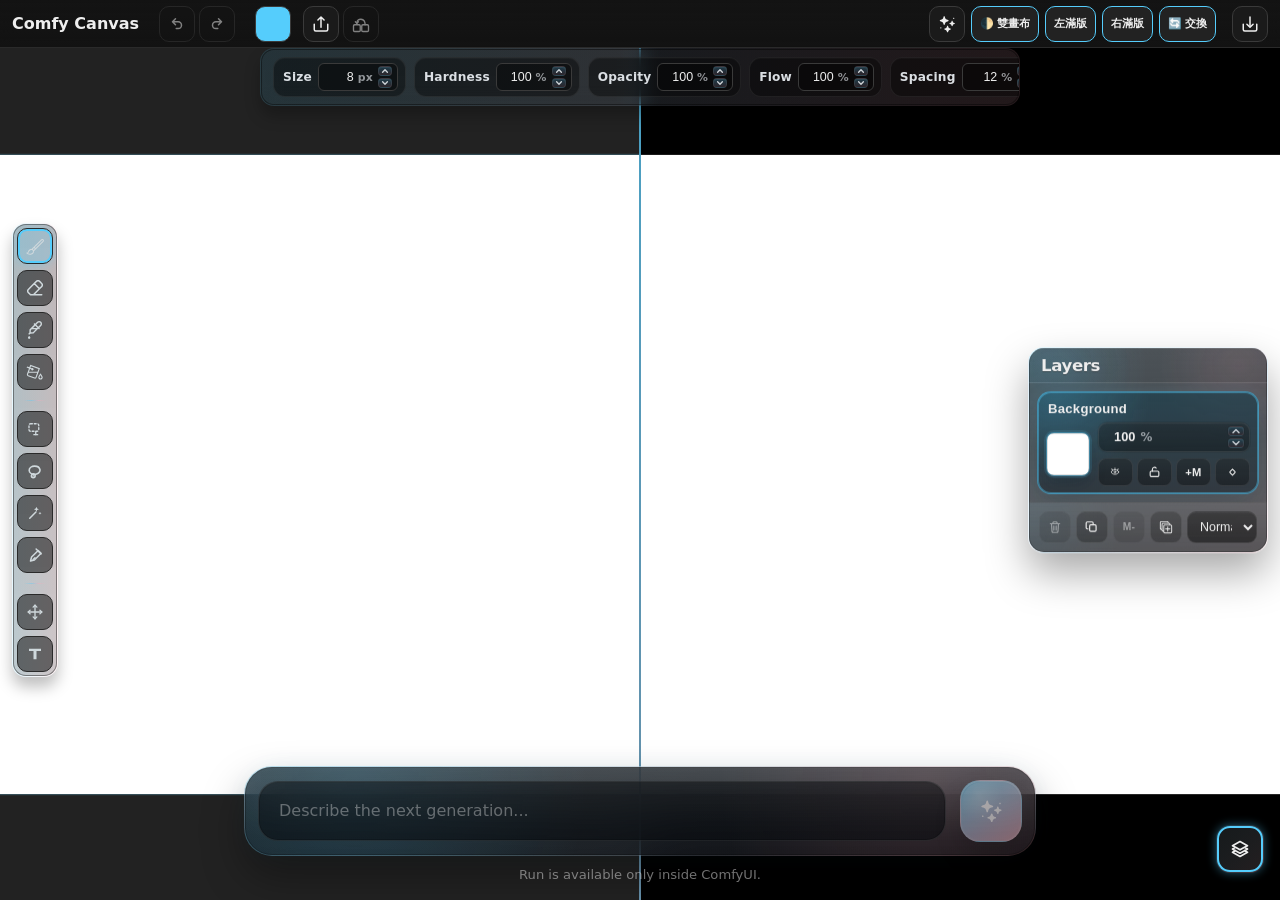
<file: web/app/index.html>
<!DOCTYPE html>
<html lang="en">
<head>
  <meta charset="utf-8">
  <title>Comfy Canvas - ComfyUI Overlay Editor</title>
  <meta name="viewport" content="width=device-width, initial-scale=1, viewport-fit=cover">
  <meta name="description" content="Comfy Canvas: in-app ComfyUI overlay editor for layered image painting and retouching.">
  <meta name="keywords" content="canvas, painting, image generation, AI, WebGPU, drawing, art">
  <meta name="author" content="Comfy Canvas">
  <link rel="stylesheet" href="./styles.css">
</head>
<body>
  <!-- Skip to main content link for accessibility -->
  <a href="#main-canvas" class="skip-link" tabindex="1">
    Skip to main canvas
  </a>

  <!-- Top navigation bar -->
  <header class="topbar" role="banner">
    <h1 class="brand">Comfy Canvas</h1>
    <div class="undo-redo-controls">
      <button id="undoBtn" type="button" 
              class="undo-redo-btn" 
              title="Undo (Ctrl+Z)" 
              aria-label="Undo last action"
              disabled>
        <svg class="icon" aria-hidden="true"><use href="#undo-redo"></use></svg>
      </button>
      <button id="redoBtn" type="button" 
              class="undo-redo-btn" 
              title="Redo (Ctrl+Y)" 
              aria-label="Redo last undone action"
              disabled>
        <svg class="icon flipped" aria-hidden="true"><use href="#undo-redo"></use></svg>
      </button>
    </div>
    <button id="topbarColorBtn" type="button"
            class="topbar-color-circle"
            title="Current color"
            aria-label="Select drawing color">
    </button>
    <input type="color"
           id="topbarColor"
           class="topbar-color-hidden"
           value="#55cdfc"
           aria-hidden="true"
           tabindex="-1">
    <button id="uploadBtn" type="button"
            class="topbar-btn"
            title="Upload image (creates new layer)"
            aria-label="Upload image file">
      <svg class="icon" aria-hidden="true"><use href="#upload"></use></svg>
    </button>
    <div class="topbar-spacer-sm" aria-hidden="true"></div>
    <button id="copyOutputBtn" type="button"
            class="topbar-btn"
            title="Copy current output image to a new layer"
            aria-label="Copy current output image to a new layer"
            disabled>
      <svg class="icon" aria-hidden="true"><use href="#copy-output"></use></svg>
    </button>
    <input type="file"
           id="uploadInput"
           accept="image/*"
           style="display: none;"
           aria-hidden="true">
    <div class="spacer" aria-hidden="true"></div>
    <nav class="top-actions" role="navigation" aria-label="View controls" style="display: flex; gap: 6px; align-items: center;">
      <button id="togglePromptBtn" type="button" title="Toggle Prompt Dock Visibility" aria-label="Toggle Prompt Dock Visibility">
        <svg class="icon" aria-hidden="true"><use href="#sparkles"></use></svg>
      </button>
      <button id="fitBothBtn" type="button" title="Fit both canvases to view (F)" style="font-size: 11px; font-weight: bold; width: auto; padding: 0 8px; background: #222; border-color: var(--blue);">
        🌓 雙畫布
      </button>
      <button id="fitEditorBtn" type="button" title="Fit editor canvas to view" style="font-size: 11px; font-weight: bold; width: auto; padding: 0 8px; background: #222; border-color: var(--blue);">
        左滿版
      </button>
      <button id="fitOutputBtn" type="button" title="Fit output canvas to view" style="font-size: 11px; font-weight: bold; width: auto; padding: 0 8px; background: #222; border-color: var(--blue);">
        右滿版
      </button>
      <button id="swapBtn" type="button" title="Swap editor and output panes" style="font-size: 11px; font-weight: bold; width: auto; padding: 0 8px; background: #222; border-color: var(--blue);">
        🔄 交換
      </button>
    </nav>
    <div class="topbar-spacer-lg" aria-hidden="true"></div>
    <button id="downloadBtn" type="button"
            class="topbar-btn"
            title="Download output image"
            aria-label="Download output image">
      <svg class="icon" aria-hidden="true"><use href="#download"></use></svg>
    </button>
  </header>

  <!-- Tool settings panel (expands from topbar) -->
  <section id="toolSettings" 
           class="tool-settings collapsed" 
           role="region" 
           aria-label="Tool settings" 
           aria-live="polite">
  </section>

  <!-- Main canvas area -->
  <main id="main-canvas" class="panes" role="main">
    <section id="leftPane" 
             class="pane" 
             role="img" 
             aria-label="Drawing canvas - Use tools to draw and edit"
             tabindex="0">
    </section>
    
    <div class="divider" 
         role="separator" 
         aria-orientation="vertical" 
         aria-hidden="true">
    </div>
    
    <section id="rightPane" 
             class="pane" 
             role="img" 
             aria-label="Output canvas - Generated results appear here"
             tabindex="0">
    </section>
  </main>

  <!-- Floating layers panel -->
  <aside id="layersPanel" 
         class="layers-panel" 
         role="region" 
         aria-label="Layers management">
    <div class="layers-inner">
      <div class="layers-header">
        <h2 class="layers-title">Layers</h2>
      </div>
      
      <div class="layers-list" id="layersList" role="list">
        <!-- Layer items will be dynamically generated here -->
      </div>
      
      <div class="layers-controls">
        <button type="button"
                class="layer-control-btn"
                id="deleteLayerBtn"
                title="Delete selected layer"
                aria-label="Delete selected layer"
                disabled>
          <svg class="icon" aria-hidden="true"><use href="#trash"></use></svg>
        </button>
        
        <button type="button"
                class="layer-control-btn"
                id="duplicateLayerBtn"
                title="Duplicate selected layer"
                aria-label="Duplicate selected layer">
          <svg class="icon" aria-hidden="true"><use href="#duplicate"></use></svg>
        </button>

        <button type="button"
                class="layer-control-btn layer-control-text-btn"
                id="removeMaskBtn"
                title="Remove selected layer mask"
                aria-label="Remove selected layer mask"
                disabled>
          <span class="layer-control-text" aria-hidden="true">M-</span>
        </button>

        <button type="button"
                class="layer-control-btn"
                id="addLayerBtn"
                title="Add new layer"
                aria-label="Add new layer">
          <svg class="icon" aria-hidden="true"><use href="#new-layer"></use></svg>
        </button>
        
        <select id="blendModeSelect" 
                class="blend-mode-select"
                aria-label="Blend mode">
          <option value="normal">Normal</option>
          <option value="multiply">Multiply</option>
          <option value="screen">Screen</option>
          <option value="overlay">Overlay</option>
          <option value="darken">Darken</option>
          <option value="lighten">Lighten</option>
          <option value="color-dodge">Color Dodge</option>
          <option value="color-burn">Color Burn</option>
          <option value="hard-light">Hard Light</option>
          <option value="soft-light">Soft Light</option>
          <option value="difference">Difference</option>
          <option value="exclusion">Exclusion</option>
        </select>
      </div>
    </div>
  </aside>

  <!-- Minimized layers button (toggles panel visibility) -->
  <button type="button"
          id="minimizedLayersBtn"
          class="minimized-layers-btn"
          title="Toggle layers panel"
          aria-label="Toggle layers panel"
          hidden>
    <svg class="icon" aria-hidden="true"><use href="#layers"></use></svg>
  </button>

  <!-- Floating tool palette -->
  <aside id="floatingToolbar" 
         class="floating-toolbar" 
         role="toolbar" 
         aria-label="Drawing tools">
    <button type="button"
            class="tool-btn is-active" 
            data-tool="brush"   
            title="Brush tool (B)"
            aria-label="Brush tool - Press B">
      <svg class="icon" aria-hidden="true"><use href="#brush"></use></svg>
    </button>

    <button type="button"
            class="tool-btn" 
            data-tool="eraser"  
            title="Eraser tool (E)"
            aria-label="Eraser tool - Press E">
      <svg class="icon" aria-hidden="true"><use href="#eraser"></use></svg>
    </button>

    <button type="button"
            class="tool-btn" 
            data-tool="dropper" 
            title="Eyedropper tool (I)"
            aria-label="Eyedropper tool - Press I">
      <svg class="icon" aria-hidden="true"><use href="#eyedropper"></use></svg>
    </button>

    <button type="button"
            class="tool-btn" 
            data-tool="paint-bucket" 
            title="Bucket tool (G)"
            aria-label="Bucket tool - Press G">
      <svg class="icon" aria-hidden="true"><use href="#paint-bucket"></use></svg>
    </button>

    <span class="tool-divider" aria-hidden="true"></span>

    <button type="button"
            class="tool-btn" 
            data-tool="marquee" 
            title="Marquee tool (M)"
            aria-label="Marquee tool - Press M">
      <svg class="icon" aria-hidden="true"><use href="#marquee"></use></svg>
    </button>

    <button type="button"
            class="tool-btn"
            data-tool="lasso"
            title="Lasso tool (L)"
            aria-label="Lasso tool - Press L">
      <svg class="icon" aria-hidden="true"><use href="#lasso"></use></svg>
    </button>

    <button type="button"
            class="tool-btn"
            data-tool="magic-wand"
            title="Magic Wand tool (W)"
            aria-label="Magic Wand tool - Press W">
      <svg class="icon" aria-hidden="true"><use href="#magic-wand"></use></svg>
    </button>

    <button type="button"
            class="tool-btn"
            data-tool="pen"
            title="Pen tool (P)"
            aria-label="Pen tool - Press P">
      <svg class="icon" aria-hidden="true"><use href="#pen"></use></svg>
    </button>

    <span class="tool-divider" aria-hidden="true"></span>

    <button type="button"
            class="tool-btn" 
            data-tool="move"    
            title="Move / Scale / Rotate tool (V)"
            aria-label="Move, scale, and rotate tool - Press V">
      <svg class="icon" aria-hidden="true"><use href="#move"></use></svg>
    </button>

    <button type="button"
            class="tool-btn"
            data-tool="text"
            title="Text tool (T)"
            aria-label="Text tool - Press T">
      <svg class="icon" aria-hidden="true"><use href="#text-tool"></use></svg>
    </button>
  </aside>

  <section id="promptDock"
           class="prompt-dock"
           role="group"
           aria-label="Prompt and run controls">
    <label class="sr-only" for="prompt">Generation prompt</label>
    <div class="prompt-dock-inner">
      <div class="prompt-input-wrap">
        <textarea id="prompt"
                  class="prompt-input"
                  rows="1"
                  placeholder="Describe the next generation..."
                  spellcheck="false"></textarea>
      </div>
      <button id="runPromptBtn"
              type="button"
              class="prompt-run-btn"
              title="Run current workflow"
              aria-label="Run current workflow">
        <svg class="icon" aria-hidden="true"><use href="#sparkles"></use></svg>
      </button>
    </div>
    <div id="promptDockStatus" class="prompt-dock-status" aria-live="polite"></div>
  </section>

  <script>
    window.comfyCanvasBoot = { error: null };
    window.addEventListener('error', (event) => {
      window.comfyCanvasBoot.error = event?.message || 'Comfy Canvas boot failed';
    });
    window.addEventListener('unhandledrejection', (event) => {
      const reason = event?.reason;
      window.comfyCanvasBoot.error = reason?.message || String(reason || 'Comfy Canvas boot failed');
    });
  </script>

  <!-- Application JavaScript -->
  <script type="module" src="./src/main.js?v=20260410a"></script>

  <!-- Icon sprite loading -->
  <script>
    // Load SVG sprite icons asynchronously
    (async function loadIcons() {
      try {
        const response = await fetch('./assets/icons/sprite.svg?v=20260418a');
        if (!response.ok) {
          throw new Error(`Failed to load icons: ${response.status}`);
        }
        
        const svgText = await response.text();
        const wrapper = document.createElement('div');
        wrapper.style.display = 'none';
        wrapper.setAttribute('aria-hidden', 'true');
        wrapper.innerHTML = svgText.trim();
        
        // Insert the SVG sprite at the beginning of body
        const svgElement = wrapper.firstElementChild;
        if (svgElement && svgElement.tagName === 'svg') {
          document.body.prepend(svgElement);
        }
      } catch (error) {
        console.error('Failed to load icon sprites:', error);
        // Application will continue to work without icons
      }
    })();
  </script>

  <!-- Screen reader only styles and skip link -->
  <style>
    .skip-link {
      position: absolute;
      top: -40px;
      left: 6px;
      background: var(--blue);
      color: white;
      padding: 8px;
      text-decoration: none;
      border-radius: 4px;
      z-index: 1000;
      transition: top 0.3s;
    }
    
    .skip-link:focus {
      top: 6px;
    }
	/* 功能 1 樣式：隱藏底部提示詞框 */
    .prompt-dock.hidden {
      display: none !important;
    }
    
    /* 功能 2 樣式：左側畫布單獨滿版 */
    .panes.single-left #rightPane,
    .panes.single-left .divider {
      display: none !important;
    }
    .panes.single-left #leftPane {
      width: 100% !important;
      flex: 1 1 100% !important;
    }
    
    /* 功能 2 樣式：右側畫布單獨滿版 */
    .panes.single-right #leftPane,
    .panes.single-right .divider {
      display: none !important;
    }
    .panes.single-right #rightPane {
      width: 100% !important;
      flex: 1 1 100% !important;
    }
  </style>
  <script type="module" src="./src/main.js?v=20260410a"></script>
</body>
</html>
</file>
<file: web/app/styles.css>
/**
 * Comfy Canvas - Main Stylesheet
 * 
 * Organization:
 * 1. CSS Variables & Reset
 * 2. Base Styles
 * 3. Layout Components
 * 4. UI Components
 * 5. Form Controls
 * 6. Responsive Design
 */

/* ========== CSS VARIABLES & RESET ========== */
:root {
  /* Color Palette */
  --bg: #111;
  --panel: #141414;
  --panel2: #1a1a1a;
  --border: #2a2a2a;
  --border2: #3a3a3a;
  --text: #eee;
  
  /* Brand Colors */
  --blue: #55CDFC;
  --pink: #F7A8B8;
  
  /* Spacing */
  --spacing-xs: 4px;
  --spacing-sm: 8px;
  --spacing-md: 12px;
  --spacing-lg: 16px;
  --spacing-xl: 24px;
  
  /* Border Radius */
  --radius-sm: 6px;
  --radius-md: 10px;
  --radius-lg: 12px;
  --radius-xl: 14px;
  --radius-2xl: 16px;
}

* {
  box-sizing: border-box;
}

html, body {
  height: 100%;
  margin: 0;
  background: var(--bg);
  color: var(--text);
  font-family: system-ui, 'Segoe UI', Roboto, Arial, sans-serif;
}

/* ========== BASE STYLES ========== */
.icon {
  width: 18px;
  height: 18px;
  display: block;
  color: currentColor;
}

/* ========== LAYOUT COMPONENTS ========== */

/* Top Navigation Bar */
.topbar {
  position: fixed;
  inset: 0 0 auto 0;
  height: 48px;
  display: flex;
  align-items: center;
  justify-content: space-between;
  padding: 0 var(--spacing-md);
  background: linear-gradient(
    180deg,
    rgba(20, 20, 20, 0.9),
    rgba(20, 20, 20, 0.6)
  );
  border-bottom: 1px solid var(--border);
  backdrop-filter: blur(8px);
  z-index: 20;
}

.topbar .brand {
  font-weight: 600;
  font-size: 1rem;
  color: var(--text);
}

.brand {
  margin-right: 20px;
}

.topbar .spacer {
  flex: 1;
}

.topbar .top-actions {
  display: flex;
  gap: var(--spacing-xs);
}

.topbar button {
  width: 36px;
  height: 36px;
  background: var(--panel2);
  color: var(--text);
  border: 1px solid var(--border2);
  border-radius: var(--radius-md);
  padding: 0;
  cursor: pointer;
  transition: box-shadow 0.2s ease;
  display: flex;
  align-items: center;
  justify-content: center;
}

.topbar button:hover {
  box-shadow: 0 0 0 1px var(--blue) inset;
}

.topbar .icon {
  width: 18px;
  height: 18px;
}

/* Undo/Redo Controls */
.undo-redo-controls {
  display: flex;
  gap: var(--spacing-xs);
  align-items: center;
  margin-right: 20px;
}

.undo-redo-btn {
  width: 36px;
  height: 36px;
  background: var(--panel2);
  color: var(--text);
  border: 1px solid var(--border2);
  border-radius: var(--radius-md);
  padding: 0;
  cursor: pointer;
  transition: all 0.2s ease;
  display: flex;
  align-items: center;
  justify-content: center;
}

.undo-redo-btn:hover:not(:disabled) {
  box-shadow: 0 0 0 1px var(--blue) inset;
  background: rgba(85, 205, 252, 0.1);
}

.undo-redo-btn:disabled {
  opacity: 0.5;
  cursor: not-allowed;
  background: var(--panel);
}

.undo-redo-btn .icon {
  width: 18px;
  height: 18px;
}

/* Topbar Color Picker - Circle */
.topbar-color-circle {
  width: 30px;
  height: 30px;
  padding: 0;
  margin-right: 12px;
  border: 2px solid rgba(255, 255, 255, 0.22);
  border-radius: 50%;
  background: #55cdfc;
  cursor: pointer;
  transition: border-color 0.2s ease, box-shadow 0.2s ease, transform 0.15s ease;
  flex-shrink: 0;
}

.topbar-color-circle:hover {
  border-color: rgba(255, 255, 255, 0.5);
  box-shadow: 0 0 10px rgba(85, 205, 252, 0.3);
  transform: scale(1.08);
}

.topbar-color-circle:active {
  transform: scale(0.95);
}

.topbar-color-hidden {
  position: absolute;
  width: 0;
  height: 0;
  opacity: 0;
  pointer-events: none;
}

/* Topbar spacers */
.topbar-spacer-sm {
  width: var(--spacing-xs);
  flex: 0 0 auto;
}

.topbar-spacer-lg {
  width: var(--spacing-lg);
  flex: 0 0 auto;
}

/* Upload Button */
.topbar-btn {
  width: 36px;
  height: 36px;
  background: var(--panel2);
  color: var(--text);
  border: 1px solid var(--border2);
  border-radius: var(--radius-md);
  padding: 0;
  cursor: pointer;
  transition: all 0.2s ease;
  display: flex;
  align-items: center;
  justify-content: center;
}

.topbar-btn:hover {
  box-shadow: 0 0 0 1px var(--blue) inset;
  background: rgba(85, 205, 252, 0.1);
}

.topbar-btn:disabled {
  opacity: 0.5;
  cursor: not-allowed;
  background: var(--panel);
}

.topbar-btn .icon {
  width: 18px;
  height: 18px;
}

/* Flipped icon for redo button */
.flipped {
  transform: scaleX(-1);
}

/* ========== UI COMPONENTS ========== */

/* Tool Settings Panel */
.tool-settings {
  position: fixed;
  left: 0;
  right: 0;
  top: 48px;
  z-index: 18;
  display: flex;
  justify-content: center;
  pointer-events: none;
}

.tool-settings .inner {
  pointer-events: auto;
  display: flex;
  flex-wrap: nowrap;
  align-items: center;
  gap: 8px;
  justify-content: flex-start;
  padding: 8px 12px;
  width: clamp(720px, calc(100vw - 520px), 1180px);
  max-width: calc(100vw - 180px);
  overflow-x: auto;
  overflow-y: hidden;
  overscroll-behavior-x: contain;
  scrollbar-width: thin;
  scrollbar-color: rgba(85, 205, 252, 0.28) transparent;
  border-radius: var(--radius-xl);
  border: 1px solid transparent;
  background:
    linear-gradient(
      180deg,
      rgba(22, 22, 22, 0.22),
      rgba(22, 22, 22, 0.18)
    ) padding-box,
    linear-gradient(
      90deg,
      rgba(85, 205, 252, 0.15),
      rgba(247, 168, 184, 0.15)
    ) border-box;
  backdrop-filter: blur(10px);
  box-shadow:
    0 10px 15px rgba(0, 0, 0, 0.25),
    inset 0 0 0 1px rgba(0, 0, 0, 0.4);
  transform-origin: top center;
  transition: transform 0.18s ease, opacity 0.18s ease;
  opacity: 1;
  transform: scaleY(1);
}

.tool-settings .inner::-webkit-scrollbar {
  width: 0;
  height: 7px;
}

.tool-settings .inner::-webkit-scrollbar-track {
  background: transparent;
}

.tool-settings .inner::-webkit-scrollbar-thumb {
  border-radius: 999px;
  background: linear-gradient(
    90deg,
    rgba(85, 205, 252, 0.26),
    rgba(247, 168, 184, 0.26)
  );
}

.tool-settings.collapsed .inner {
  opacity: 0;
  transform: scaleY(0.7);
  pointer-events: none;
}

.tool-settings .tool-setting-row {
  flex: 0 0 auto;
  display: inline-grid;
  align-items: center;
  gap: 6px;
  min-height: 34px;
  background: rgba(0, 0, 0, 0.4);
  border: 1px solid rgba(255, 255, 255, 0.07);
  padding: 5px 7px 5px 9px;
  border-radius: 12px;
  box-shadow: inset 0 1px 0 rgba(255, 255, 255, 0.025);
}

.tool-settings .tool-setting-label {
  font-size: 0.76rem;
  font-weight: 600;
  letter-spacing: 0.015em;
  white-space: nowrap;
  color: rgba(241, 245, 249, 0.9);
}

.tool-settings .tool-setting-value {
  min-width: 2.2ch;
  text-align: right;
  font-size: 0.76rem;
  font-weight: 600;
  color: rgba(241, 245, 249, 0.88);
}

.tool-settings .tool-setting-row.is-range,
.tool-settings .tool-setting-row.is-number {
  grid-template-columns: auto max-content;
}

.tool-settings .tool-setting-row.is-select {
  grid-template-columns: auto clamp(90px, 8vw, 118px);
}

.tool-settings .tool-setting-row.is-toggle,
.tool-settings .tool-setting-row.is-color {
  grid-template-columns: auto auto;
}

.tool-settings input[type="color"] {
  width: 28px;
  height: 18px;
  padding: 0;
  border: 1px solid var(--border2);
  border-radius: var(--radius-sm);
  background: rgba(0, 0, 0, 0.35);
  color-scheme: dark;
}

.tool-settings select,
.tool-settings .tool-setting-input-wrap {
  width: 100%;
  min-width: 0;
  height: 28px;
  border-radius: var(--radius-sm);
  border: 1px solid var(--border2);
  background: rgba(0, 0, 0, 0.38);
  color: var(--text);
  font-size: 0.78rem;
}

.tool-settings select {
  padding: 0 8px;
}

.tool-settings .tool-setting-input-wrap {
  display: inline-flex;
  align-items: center;
  gap: 4px;
  padding: 0 5px 0 7px;
}

.tool-settings .tool-setting-row.is-range .tool-setting-input-wrap,
.tool-settings .tool-setting-row.is-number .tool-setting-input-wrap {
  width: auto;
}

.tool-settings .tool-setting-number-input {
  width: 4ch;
  min-width: 4ch;
  max-width: 4ch;
  flex: 0 0 4ch;
  height: 100%;
  padding: 0;
  border: 0;
  background: transparent;
  color: var(--text);
  font-size: 0.78rem;
  text-align: right;
  font-variant-numeric: tabular-nums;
  outline: none;
}

.tool-settings .tool-setting-number-input::-webkit-outer-spin-button,
.tool-settings .tool-setting-number-input::-webkit-inner-spin-button {
  margin: 0;
  -webkit-appearance: none;
}

.tool-settings .tool-setting-number-input {
  appearance: textfield;
}

.tool-settings .tool-setting-unit {
  flex: 0 0 auto;
  font-size: 0.68rem;
  font-weight: 700;
  letter-spacing: 0.02em;
  color: rgba(241, 245, 249, 0.58);
  text-transform: lowercase;
}

.tool-settings .tool-setting-stepper {
  display: inline-flex;
  flex-direction: column;
  gap: 2px;
  flex: 0 0 auto;
  margin-left: 1px;
}

.tool-settings .tool-setting-step-btn {
  width: 14px;
  height: 10px;
  padding: 0;
  border: 1px solid rgba(255, 255, 255, 0.08);
  border-radius: 4px;
  background:
    linear-gradient(180deg, rgba(85, 205, 252, 0.22), rgba(247, 168, 184, 0.14)),
    rgba(14, 18, 24, 0.78);
  color: rgba(241, 245, 249, 0.82);
  box-shadow:
    inset 0 1px 0 rgba(255, 255, 255, 0.08),
    0 0 0 1px rgba(0, 0, 0, 0.08);
  cursor: pointer;
  display: inline-flex;
  align-items: center;
  justify-content: center;
  transition:
    transform 0.16s ease,
    border-color 0.16s ease,
    background 0.16s ease,
    color 0.16s ease,
    box-shadow 0.16s ease;
}

.tool-settings .tool-setting-step-btn svg {
  width: 8px;
  height: 8px;
  display: block;
}

.tool-settings .tool-setting-step-btn path {
  fill: none;
  stroke: currentColor;
  stroke-width: 1.7;
  stroke-linecap: round;
  stroke-linejoin: round;
}

.tool-settings .tool-setting-step-btn:hover {
  border-color: rgba(85, 205, 252, 0.46);
  background:
    linear-gradient(180deg, rgba(85, 205, 252, 0.34), rgba(247, 168, 184, 0.2)),
    rgba(16, 22, 30, 0.9);
  color: #fff;
  box-shadow:
    inset 0 1px 0 rgba(255, 255, 255, 0.12),
    0 0 10px rgba(85, 205, 252, 0.18);
}

.tool-settings .tool-setting-step-btn:focus-visible {
  outline: none;
  border-color: rgba(85, 205, 252, 0.56);
  box-shadow:
    0 0 0 1px rgba(85, 205, 252, 0.5),
    0 0 12px rgba(85, 205, 252, 0.22);
}

.tool-settings .tool-setting-step-btn:active {
  transform: scale(0.94);
  border-color: rgba(247, 168, 184, 0.5);
  background:
    linear-gradient(180deg, rgba(247, 168, 184, 0.28), rgba(85, 205, 252, 0.18)),
    rgba(12, 16, 22, 0.92);
  box-shadow:
    inset 0 1px 1px rgba(255, 255, 255, 0.08),
    inset 0 -1px 3px rgba(0, 0, 0, 0.32);
}

.tool-settings input[type="checkbox"] {
  appearance: none;
  width: 32px;
  height: 18px;
  border-radius: 999px;
  border: 1px solid var(--border2);
  background: rgba(0, 0, 0, 0.38);
  cursor: pointer;
  position: relative;
  transition: background 0.18s ease, border-color 0.18s ease;
}

.tool-settings input[type="checkbox"]::before {
  content: "";
  position: absolute;
  top: 3px;
  left: 3px;
  width: 10px;
  height: 10px;
  border-radius: 999px;
  background: rgba(245, 247, 250, 0.92);
  box-shadow: 0 1px 8px rgba(0, 0, 0, 0.35);
  transition: transform 0.18s ease;
}

.tool-settings input[type="checkbox"]:checked {
  border-color: rgba(85, 205, 252, 0.4);
  background:
    linear-gradient(
      90deg,
      rgba(85, 205, 252, 0.38),
      rgba(247, 168, 184, 0.38)
    );
}

.tool-settings input[type="checkbox"]:checked::before {
  transform: translateX(14px);
}

.tool-settings .tool-setting-row.is-disabled {
  opacity: 0.48;
}

.tool-settings .tool-setting-row.is-disabled .tool-setting-label,
.tool-settings .tool-setting-row.is-disabled .tool-setting-value,
.tool-settings .tool-setting-row.is-disabled .tool-setting-unit {
  color: rgba(241, 245, 249, 0.44);
}

.tool-settings input:disabled,
.tool-settings select:disabled,
.tool-settings button:disabled {
  cursor: not-allowed;
}

.tool-settings .tool-setting-step-btn:disabled {
  transform: none;
  border-color: rgba(255, 255, 255, 0.06);
  background: rgba(14, 18, 24, 0.44);
  color: rgba(241, 245, 249, 0.38);
  box-shadow: none;
}

.tool-settings .tool-settings-actions {
  flex: 0 0 auto;
  display: inline-flex;
  align-items: center;
  gap: 6px;
  padding-left: 2px;
}

.tool-settings .tool-settings-action-btn {
  min-width: 78px;
  height: 34px;
  padding: 0 12px;
  border-radius: 11px;
  border: 1px solid rgba(255, 255, 255, 0.08);
  background:
    linear-gradient(180deg, rgba(85, 205, 252, 0.18), rgba(247, 168, 184, 0.12)),
    rgba(14, 18, 24, 0.82);
  color: rgba(241, 245, 249, 0.92);
  font-size: 0.74rem;
  font-weight: 700;
  letter-spacing: 0.015em;
  cursor: pointer;
  transition:
    transform 0.16s ease,
    border-color 0.16s ease,
    background 0.16s ease,
    box-shadow 0.16s ease,
    opacity 0.16s ease;
}

.tool-settings .tool-settings-action-btn:hover:not(:disabled) {
  transform: translateY(-1px);
  border-color: rgba(85, 205, 252, 0.44);
  box-shadow:
    inset 0 1px 0 rgba(255, 255, 255, 0.1),
    0 0 10px rgba(85, 205, 252, 0.14);
}

.tool-settings .tool-settings-action-btn:focus-visible {
  outline: none;
  border-color: rgba(85, 205, 252, 0.56);
  box-shadow:
    0 0 0 1px rgba(85, 205, 252, 0.45),
    0 0 12px rgba(85, 205, 252, 0.18);
}

.tool-settings .tool-settings-action-btn:active:not(:disabled) {
  transform: translateY(0) scale(0.98);
}

.tool-settings .tool-settings-action-btn.is-danger {
  background:
    linear-gradient(180deg, rgba(247, 120, 120, 0.2), rgba(247, 168, 184, 0.12)),
    rgba(18, 12, 16, 0.86);
}

.tool-settings .tool-settings-action-btn:disabled {
  opacity: 0.42;
  box-shadow: none;
}

.tool-settings .tool-setting-notice {
  flex: 0 0 auto;
  display: inline-flex;
  align-items: center;
  min-height: 34px;
  max-width: min(320px, 40vw);
  padding: 0 12px;
  border-radius: 12px;
  border: 1px dashed rgba(85, 205, 252, 0.24);
  background: rgba(10, 14, 18, 0.46);
  color: rgba(241, 245, 249, 0.72);
  font-size: 0.74rem;
  line-height: 1.35;
}

/* Floating Toolbar */
.floating-toolbar {
  position: fixed;
  top: 50%;
  left: var(--spacing-md);
  transform: translateY(-50%);
  z-index: 22;
  display: flex;
  flex-direction: column;
  gap: 6px;
  padding: var(--spacing-xs);
  max-height: calc(100vh - 152px);
  overflow-y: auto;
  scrollbar-width: none;
  border-radius: var(--radius-xl);
  border: 1px solid transparent;
  background:
    linear-gradient(
      180deg,
      rgba(22, 22, 22, 0.28),
      rgba(22, 22, 22, 0.2)
    ) padding-box,
    linear-gradient(
      90deg,
      rgba(85, 205, 252, 0.15),
      rgba(247, 168, 184, 0.15)
    ) border-box;
  backdrop-filter: blur(10px);
  box-shadow:
    0 10px 15px rgba(0, 0, 0, 0.25),
    inset 0 0 0 1px rgba(0, 0, 0, 0.4);
}

.floating-toolbar::-webkit-scrollbar {
  width: 0;
  height: 0;
}

.prompt-dock {
  position: fixed;
  left: 50%;
  bottom: max(16px, calc(env(safe-area-inset-bottom, 0px) + 10px));
  transform: translateX(-50%);
  z-index: 24;
  width: min(792px, calc(100vw - 224px));
  pointer-events: none;
}

.prompt-dock-inner {
  pointer-events: auto;
  position: relative;
  display: grid;
  grid-template-columns: minmax(0, 1fr) auto;
  align-items: center;
  gap: 14px;
  padding: 13px;
  border-radius: 28px;
  border: 1px solid transparent;
  background:
    radial-gradient(circle at 14% 18%, rgba(85, 205, 252, 0.15), transparent 34%),
    radial-gradient(circle at 86% 18%, rgba(247, 168, 184, 0.12), transparent 30%),
    linear-gradient(180deg, rgba(255, 255, 255, 0.035), rgba(255, 255, 255, 0)),
    linear-gradient(
      180deg,
      rgba(15, 19, 23, 0.74),
      rgba(13, 15, 19, 0.64)
    ) padding-box,
    linear-gradient(
      135deg,
      rgba(85, 205, 252, 0.24),
      rgba(247, 168, 184, 0.16)
    ) border-box;
  backdrop-filter: blur(26px) saturate(1.08);
  box-shadow:
    0 20px 42px rgba(0, 0, 0, 0.34),
    0 0 32px rgba(85, 205, 252, 0.045),
    inset 0 1px 0 rgba(255, 255, 255, 0.06),
    inset 0 0 0 1px rgba(0, 0, 0, 0.24);
}

.prompt-input-wrap {
  min-width: 0;
  display: flex;
  align-items: stretch;
}

.prompt-input {
  width: 100%;
  min-height: 60px;
  max-height: 152px;
  resize: none;
  overflow-y: auto;
  scrollbar-width: thin;
  scrollbar-color: rgba(85, 205, 252, 0.32) rgba(255, 255, 255, 0.04);
  border: 1px solid rgba(255, 255, 255, 0.08);
  border-radius: 20px;
  background:
    linear-gradient(180deg, rgba(2, 5, 8, 0.46), rgba(7, 10, 14, 0.58));
  color: var(--text);
  padding: 18px 20px;
  font: inherit;
  line-height: 1.4;
  box-shadow:
    inset 0 1px 0 rgba(255, 255, 255, 0.03),
    inset 0 0 0 1px rgba(0, 0, 0, 0.18);
  transition: border-color 0.18s ease, box-shadow 0.18s ease, background 0.18s ease, transform 0.18s ease;
}

.prompt-input::placeholder {
  color: rgba(255, 255, 255, 0.34);
}

.prompt-input::-webkit-scrollbar {
  width: 10px;
}

.prompt-input::-webkit-scrollbar-track {
  background: rgba(255, 255, 255, 0.04);
  border-radius: 999px;
  margin: 10px 0;
}

.prompt-input::-webkit-scrollbar-thumb {
  border: 2px solid transparent;
  border-radius: 999px;
  background:
    linear-gradient(180deg, rgba(85, 205, 252, 0.42), rgba(247, 168, 184, 0.38)) padding-box;
  background-clip: padding-box;
}

.prompt-input::-webkit-scrollbar-thumb:hover {
  background:
    linear-gradient(180deg, rgba(85, 205, 252, 0.58), rgba(247, 168, 184, 0.5)) padding-box;
  background-clip: padding-box;
}

.prompt-input:focus {
  outline: none;
  border-color: rgba(85, 205, 252, 0.36);
  box-shadow:
    0 0 0 1px rgba(85, 205, 252, 0.2) inset,
    0 0 0 4px rgba(85, 205, 252, 0.05),
    0 10px 28px rgba(0, 0, 0, 0.18);
  background:
    linear-gradient(180deg, rgba(4, 8, 12, 0.56), rgba(8, 11, 15, 0.68));
}

.prompt-run-btn {
  position: relative;
  width: 62px;
  height: 62px;
  padding: 0;
  border-radius: 20px;
  border: 1px solid rgba(255, 255, 255, 0.16);
  background:
    linear-gradient(145deg, rgba(85, 205, 252, 0.92), rgba(247, 168, 184, 0.9));
  color: #fff;
  display: inline-flex;
  align-items: center;
  justify-content: center;
  overflow: hidden;
  cursor: pointer;
  transition: transform 0.18s ease, box-shadow 0.18s ease, filter 0.18s ease, opacity 0.18s ease, border-color 0.18s ease;
  box-shadow:
    0 14px 28px rgba(0, 0, 0, 0.24),
    0 0 0 1px rgba(255, 255, 255, 0.08) inset,
    inset 0 1px 0 rgba(255, 255, 255, 0.25);
}

.prompt-run-btn::before {
  content: '';
  position: absolute;
  inset: 1px;
  border-radius: inherit;
  background:
    radial-gradient(circle at 30% 24%, rgba(255, 255, 255, 0.36), transparent 40%),
    linear-gradient(180deg, rgba(255, 255, 255, 0.08), rgba(255, 255, 255, 0));
  opacity: 0.72;
  transition: opacity 0.18s ease, transform 0.24s ease;
  pointer-events: none;
}

.prompt-run-btn::after {
  content: '';
  position: absolute;
  inset: -20%;
  border-radius: 999px;
  background:
    radial-gradient(circle, rgba(255, 255, 255, 0.26) 0%, rgba(255, 255, 255, 0.07) 28%, transparent 62%);
  opacity: 0;
  transform: scale(0.72);
  transition: opacity 0.22s ease, transform 0.28s ease;
  pointer-events: none;
}

.prompt-run-btn:hover:not(:disabled) {
  transform: translateY(-2px) scale(1.04);
  border-color: rgba(255, 255, 255, 0.28);
  box-shadow:
    0 22px 38px rgba(0, 0, 0, 0.3),
    0 0 24px rgba(85, 205, 252, 0.2),
    0 0 18px rgba(247, 168, 184, 0.12),
    0 0 0 1px rgba(255, 255, 255, 0.24) inset;
  filter: saturate(1.08) brightness(1.05);
}

.prompt-run-btn:hover:not(:disabled)::before {
  opacity: 1;
  transform: scale(1.08);
}

.prompt-run-btn:hover:not(:disabled)::after {
  opacity: 0.9;
  transform: scale(1);
}

.prompt-run-btn:active:not(:disabled) {
  transform: translateY(0) scale(0.94);
  box-shadow:
    0 12px 20px rgba(0, 0, 0, 0.24),
    0 0 18px rgba(85, 205, 252, 0.12),
    0 0 0 1px rgba(255, 255, 255, 0.18) inset;
}

.prompt-run-btn:disabled {
  cursor: not-allowed;
  opacity: 0.55;
  filter: grayscale(0.15);
}

.prompt-run-btn .icon {
  position: relative;
  z-index: 1;
  width: 24px;
  height: 24px;
  transition: transform 0.18s ease, filter 0.18s ease;
}

.prompt-run-btn:hover:not(:disabled) .icon {
  transform: scale(1.08);
  filter: drop-shadow(0 0 8px rgba(255, 255, 255, 0.16));
}

.prompt-run-btn:active:not(:disabled) .icon {
  transform: scale(0.94);
}

.prompt-run-btn:focus-visible {
  outline: none;
  box-shadow:
    0 0 0 2px rgba(255, 255, 255, 0.12),
    0 0 0 5px rgba(85, 205, 252, 0.14),
    0 14px 28px rgba(0, 0, 0, 0.24);
}

.prompt-run-btn.is-fired {
  animation: prompt-run-fire 420ms cubic-bezier(0.22, 0.61, 0.36, 1);
}

.prompt-run-btn.is-running .icon {
  animation: prompt-run-spin 1s linear infinite;
}

.prompt-dock-status {
  min-height: 20px;
  padding: 10px 16px 0;
  font-size: 0.82rem;
  line-height: 1.35;
  color: rgba(255, 255, 255, 0.54);
  text-align: center;
  pointer-events: none;
}

.prompt-dock-status[data-tone="success"] {
  color: rgba(85, 205, 252, 0.92);
}

.prompt-dock-status[data-tone="error"] {
  color: rgba(247, 168, 184, 0.94);
}

.prompt-dock-status[data-tone="busy"] {
  color: rgba(255, 255, 255, 0.82);
}

@keyframes prompt-run-spin {
  from {
    transform: rotate(0deg);
  }
  to {
    transform: rotate(360deg);
  }
}

@keyframes prompt-run-fire {
  0% {
    transform: scale(1);
    box-shadow:
      0 14px 28px rgba(0, 0, 0, 0.24),
      0 0 0 1px rgba(255, 255, 255, 0.08) inset,
      inset 0 1px 0 rgba(255, 255, 255, 0.25);
  }
  38% {
    transform: scale(0.92);
    box-shadow:
      0 10px 16px rgba(0, 0, 0, 0.2),
      0 0 0 1px rgba(255, 255, 255, 0.14) inset,
      0 0 16px rgba(85, 205, 252, 0.14),
      0 0 14px rgba(247, 168, 184, 0.1);
  }
  66% {
    transform: scale(1.05);
    box-shadow:
      0 18px 30px rgba(0, 0, 0, 0.26),
      0 0 0 1px rgba(255, 255, 255, 0.16) inset,
      0 0 24px rgba(85, 205, 252, 0.18),
      0 0 18px rgba(247, 168, 184, 0.12);
  }
  100% {
    transform: scale(1);
    box-shadow:
      0 14px 28px rgba(0, 0, 0, 0.24),
      0 0 0 1px rgba(255, 255, 255, 0.08) inset,
      inset 0 1px 0 rgba(255, 255, 255, 0.25);
  }
}

/* ========== LAYERS PANEL ========== */

/* Main layers panel container */
.layers-panel {
  position: fixed;
  top: 50%;
  right: var(--spacing-md);
  transform: translateY(-50%);
  z-index: 21;
  width: clamp(240px, 16vw, 300px);
  max-height: min(70vh, 640px);
  pointer-events: auto;
}

.layers-inner {
  display: flex;
  flex-direction: column;
  max-height: inherit;
  border-radius: 16px;
  border: 1px solid transparent;
  background:
    radial-gradient(circle at 12% 10%, rgba(85, 205, 252, 0.14), transparent 32%),
    radial-gradient(circle at 88% 8%, rgba(247, 168, 184, 0.12), transparent 28%),
    linear-gradient(
      180deg,
      rgba(15, 19, 23, 0.74),
      rgba(12, 14, 18, 0.62)
    ) padding-box,
    linear-gradient(
      135deg,
      rgba(85, 205, 252, 0.2),
      rgba(247, 168, 184, 0.16)
    ) border-box;
  backdrop-filter: blur(26px) saturate(1.08);
  box-shadow:
    0 20px 42px rgba(0, 0, 0, 0.34),
    inset 0 1px 0 rgba(255, 255, 255, 0.06),
    inset 0 0 0 1px rgba(0, 0, 0, 0.24);
  overflow: hidden;
  transition: all 0.28s cubic-bezier(0.4, 0, 0.2, 1);
}

/* Minimized panel state */
.layers-panel.minimized {
  opacity: 0;
  pointer-events: none;
  transform: translateY(-50%) translateX(100%) scale(0.94);
}

/* Minimized layers button */
.minimized-layers-btn {
  position: fixed;
  bottom: calc(var(--spacing-xl) + 3px);
  right: calc(var(--spacing-lg));
  width: 48px;
  height: 48px;
  border-radius: var(--radius-xl);
  border: 1px solid transparent;
  background:
    linear-gradient(
      135deg,
      rgba(22, 22, 22, 0.9),
      rgba(22, 22, 22, 0.7)
    ) padding-box,
    linear-gradient(
      135deg,
      rgba(85, 205, 252, 0.3),
      rgba(247, 168, 184, 0.3)
    ) border-box;
  backdrop-filter: blur(20px);
  color: var(--text);
  cursor: pointer;
  display: flex;
  align-items: center;
  justify-content: center;
  z-index: 25;
  transition: all 0.3s cubic-bezier(0.4, 0, 0.2, 1);
  box-shadow:
    0 0 0 2px var(--blue) inset,
    0 0 10px rgba(85, 205, 252, 0.4);
}

.minimized-layers-btn:hover {
  transform: scale(1.05);
  box-shadow:
    0 12px 24px rgba(0, 0, 0, 0.4),
    0 0 0 1px rgba(85, 205, 252, 0.5) inset,
    0 0 20px rgba(85, 205, 252, 0.2);
}

.minimized-layers-btn.active {
  box-shadow:
    0 8px 16px rgba(0, 0, 0, 0.3),
    0 0 0 1px rgba(255, 255, 255, 0.1) inset;
  background:
    linear-gradient(
      135deg,
      rgba(22, 22, 22, 0.9),
      rgba(22, 22, 22, 0.7)
    ) padding-box,
    linear-gradient(
      135deg,
      rgba(85, 205, 252, 0.2),
      rgba(247, 168, 184, 0.2)
    ) border-box;
}

.minimized-layers-btn .icon {
  width: 20px;
  height: 20px;
}

/* Layers header */
.layers-header {
  display: flex;
  align-items: center;
  justify-content: flex-start;
  gap: 8px;
  padding: 8px 12px 7px;
  border-bottom: 1px solid rgba(255, 255, 255, 0.07);
  background:
    linear-gradient(180deg, rgba(255, 255, 255, 0.035), rgba(0, 0, 0, 0.04)),
    radial-gradient(circle at left center, rgba(85, 205, 252, 0.08), transparent 42%);
}

.layers-title {
  font-size: clamp(0.88rem, 0.28vw + 0.84rem, 1.04rem);
  font-weight: 700;
  letter-spacing: -0.025em;
  color: var(--text);
  margin: 0;
  text-shadow: 0 1px 0 rgba(0, 0, 0, 0.32);
}

.layers-header-buttons {
  display: flex;
  align-items: center;
  gap: 6px;
}

.layer-btn {
  width: 30px;
  height: 30px;
  border-radius: 9px;
  border: 1px solid rgba(255, 255, 255, 0.08);
  background:
    linear-gradient(180deg, rgba(255, 255, 255, 0.05), rgba(255, 255, 255, 0.015)),
    rgba(0, 0, 0, 0.28);
  color: var(--text);
  display: flex;
  align-items: center;
  justify-content: center;
  cursor: pointer;
  transition: transform 0.18s ease, background 0.2s ease, box-shadow 0.2s ease;
}

.layer-btn:hover {
  transform: translateY(-1px);
  background:
    linear-gradient(180deg, rgba(85, 205, 252, 0.15), rgba(255, 255, 255, 0.025)),
    rgba(5, 11, 16, 0.48);
  box-shadow:
    0 0 0 1px rgba(85, 205, 252, 0.32) inset,
    0 0 16px rgba(85, 205, 252, 0.08);
}

.layer-btn .icon {
  width: 14px;
  height: 14px;
}

/* Layers list */
.layers-list {
  display: flex;
  flex-direction: column;
  gap: 6px;
  min-height: 0;
  max-height: min(52vh, 460px);
  overflow-y: auto;
  overflow-x: hidden;
  padding: 8px 8px;
  scrollbar-width: thin;
  scrollbar-color: rgba(85, 205, 252, 0.22) rgba(255, 255, 255, 0.04);
}

/* Custom scrollbar for layers list */
.layers-list::-webkit-scrollbar {
  width: 8px;
}

.layers-list::-webkit-scrollbar-track {
  background: rgba(255, 255, 255, 0.04);
  border-radius: 999px;
}

.layers-list::-webkit-scrollbar-thumb {
  background: linear-gradient(180deg, rgba(85, 205, 252, 0.22), rgba(247, 168, 184, 0.18));
  border-radius: 999px;
}

.layers-list::-webkit-scrollbar-thumb:hover {
  background: linear-gradient(180deg, rgba(85, 205, 252, 0.34), rgba(247, 168, 184, 0.26));
}

/* Individual layer item */
.layer-item {
  display: grid;
  grid-template-columns: minmax(0, 1fr);
  align-items: stretch;
  gap: 4px;
  padding: 6px 8px 7px;
  border-radius: 14px;
  border: 1px solid rgba(255, 255, 255, 0.07);
  background:
    radial-gradient(circle at 0% 0%, rgba(255, 255, 255, 0.04), transparent 38%),
    linear-gradient(180deg, rgba(255, 255, 255, 0.03), rgba(255, 255, 255, 0.012)),
    rgba(5, 8, 10, 0.5);
  box-shadow:
    inset 0 1px 0 rgba(255, 255, 255, 0.02),
    inset 0 0 0 1px rgba(0, 0, 0, 0.16),
    0 6px 12px rgba(0, 0, 0, 0.1);
  cursor: pointer;
  transition: transform 0.18s ease, border-color 0.18s ease, background 0.18s ease, box-shadow 0.18s ease;
  position: relative;
}

.layer-item:hover {
  border-color: rgba(255, 255, 255, 0.12);
  background:
    radial-gradient(circle at 0% 0%, rgba(255, 255, 255, 0.05), transparent 40%),
    linear-gradient(180deg, rgba(255, 255, 255, 0.045), rgba(255, 255, 255, 0.015)),
    rgba(8, 11, 15, 0.58);
  box-shadow:
    inset 0 0 0 1px rgba(255, 255, 255, 0.03),
    0 10px 18px rgba(0, 0, 0, 0.12);
}

.layer-item.active {
  border-color: rgba(85, 205, 252, 0.55);
  background:
    radial-gradient(circle at 8% 0%, rgba(85, 205, 252, 0.2), transparent 42%),
    linear-gradient(180deg, rgba(85, 205, 252, 0.12), rgba(247, 168, 184, 0.04)),
    rgba(12, 29, 38, 0.62);
  box-shadow:
    inset 0 0 0 1px rgba(85, 205, 252, 0.42),
    0 18px 30px rgba(3, 15, 22, 0.18),
    0 0 20px rgba(85, 205, 252, 0.08);
}

.layer-item.is-hidden {
  background:
    radial-gradient(circle at 0% 0%, rgba(255, 255, 255, 0.02), transparent 34%),
    linear-gradient(180deg, rgba(255, 255, 255, 0.018), rgba(255, 255, 255, 0.008)),
    rgba(5, 8, 10, 0.34);
}

.layer-item.is-hidden:not(.active) {
  opacity: 0.82;
}

.layer-item.is-locked:not(.active) {
  border-color: rgba(247, 168, 184, 0.16);
}

.layer-item.dragging {
  opacity: 0.68;
  transform: scale(0.985);
}

.layer-item.drag-over-top::before,
.layer-item.drag-over-bottom::after {
  content: '';
  position: absolute;
  left: 10px;
  right: 10px;
  height: 3px;
  border-radius: 999px;
  background: var(--pink);
  box-shadow: 0 0 0 1px rgba(247, 168, 184, 0.22);
}

.layer-item.drag-over-top::before {
  top: 3px;
}

.layer-item.drag-over-bottom::after {
  bottom: 3px;
}

/* Layer thumbnail */
.layer-thumbnail {
  width: 40px;
  height: 40px;
  border-radius: 8px;
  border: 1px solid rgba(255, 255, 255, 0.14);
  background:
    linear-gradient(180deg, rgba(255, 255, 255, 0.08), rgba(255, 255, 255, 0.02)),
    rgba(0, 0, 0, 0.16);
  position: relative;
  overflow: hidden;
  flex-shrink: 0;
  box-shadow:
    inset 0 1px 0 rgba(255, 255, 255, 0.05),
    0 4px 10px rgba(0, 0, 0, 0.1);
}

.layer-thumbnail-stack {
  display: flex;
  align-items: center;
  gap: 6px;
  min-width: 0;
  flex: 0 0 auto;
}

.layer-thumbnail-content {
  width: 44px;
  height: 44px;
}

.layer-thumbnail-mask {
  width: 28px;
  height: 28px;
  border-radius: 7px;
}

.layer-thumbnail-mask::after {
  content: 'M';
  position: absolute;
  right: 3px;
  bottom: 1px;
  font-size: 0.46rem;
  font-weight: 800;
  letter-spacing: 0.06em;
  color: rgba(255, 255, 255, 0.88);
  text-shadow: 0 1px 2px rgba(0, 0, 0, 0.85);
  pointer-events: none;
}

.layer-thumbnail canvas {
  width: 100%;
  height: 100%;
  object-fit: contain;
}

.layer-thumbnail.is-active-target {
  border-color: rgba(85, 205, 252, 0.48);
  box-shadow:
    inset 0 0 0 1px rgba(85, 205, 252, 0.28),
    0 0 0 2px rgba(85, 205, 252, 0.12),
    0 8px 16px rgba(4, 18, 26, 0.22);
}

.layer-thumbnail-mask.is-disabled {
  opacity: 0.58;
  border-style: dashed;
}

.layer-card-header {
  display: block;
  min-width: 0;
  padding: 0 1px 0;
}

.layer-name {
  width: 100%;
  min-width: 0;
  padding: 0;
  border: 1px solid transparent;
  border-radius: 6px;
  background: transparent;
  font-size: 0.82rem;
  font-weight: 700;
  line-height: 1.2;
  letter-spacing: 0.02em;
  color: var(--text);
  white-space: nowrap;
  overflow: hidden;
  text-overflow: ellipsis;
}

.layer-name:focus {
  outline: none;
  background: rgba(0, 0, 0, 0.26);
  border-color: rgba(85, 205, 252, 0.4);
  padding: 2px 6px;
  box-shadow: 0 0 0 3px rgba(85, 205, 252, 0.05);
}

.layer-card-body {
  display: grid;
  grid-template-columns: auto minmax(0, 1fr);
  align-items: center;
  gap: 8px;
  min-width: 0;
}

.layer-card-meta {
  min-width: 0;
  display: grid;
  gap: 6px;
  align-content: center;
}

.layer-card-toolbar {
  min-width: 0;
}

.layer-card-controls {
  display: grid;
  grid-template-columns: repeat(4, minmax(0, 1fr));
  gap: 4px;
  min-width: 0;
}

.layer-card-btn {
  width: 100%;
  min-width: 0;
  height: 28px;
  border: 1px solid rgba(255, 255, 255, 0.08);
  border-radius: 8px;
  background:
    linear-gradient(180deg, rgba(255, 255, 255, 0.035), rgba(255, 255, 255, 0)),
    rgba(0, 0, 0, 0.34);
  color: var(--text);
  display: flex;
  align-items: center;
  justify-content: center;
  padding: 0;
  cursor: pointer;
  transition: transform 0.16s ease, background 0.2s ease, border-color 0.2s ease;
}

.layer-card-btn:hover {
  transform: translateY(-1px);
  background:
    linear-gradient(180deg, rgba(85, 205, 252, 0.11), rgba(255, 255, 255, 0.02)),
    rgba(4, 9, 14, 0.48);
  border-color: rgba(85, 205, 252, 0.18);
  box-shadow: 0 0 0 1px rgba(85, 205, 252, 0.12) inset;
}

.layer-card-btn .icon {
  width: 13px;
  height: 13px;
}

.layer-card-btn.mask-btn {
  padding: 0 6px;
  font-size: 0.7rem;
  font-weight: 800;
  letter-spacing: 0.04em;
}

.layer-card-btn.is-active {
  border-color: rgba(247, 168, 184, 0.24);
  background:
    linear-gradient(180deg, rgba(247, 168, 184, 0.18), rgba(255, 255, 255, 0.015)),
    rgba(18, 8, 14, 0.44);
  box-shadow:
    inset 0 0 0 1px rgba(247, 168, 184, 0.16),
    0 0 14px rgba(247, 168, 184, 0.06);
}

.layer-reorder-handle {
  cursor: grab;
}

.layer-reorder-handle:active {
  cursor: grabbing;
}

.layer-reorder-glyph {
  display: flex;
  flex-direction: column;
  align-items: center;
  line-height: 1;
}

.layer-reorder-glyph .caret-up {
  transform: rotate(180deg);
  margin-bottom: -5px;
}

.layer-reorder-glyph .caret-down {
  margin-top: -5px;
}

.layer-opacity-input-wrap {
  display: inline-flex;
  align-items: center;
  justify-content: space-between;
  gap: 5px;
  width: 100%;
  min-width: 0;
  height: 30px;
  padding: 0 5px 0 8px;
  border-radius: 9px;
  border: 1px solid rgba(255, 255, 255, 0.08);
  background:
    linear-gradient(180deg, rgba(255, 255, 255, 0.035), rgba(255, 255, 255, 0)),
    rgba(0, 0, 0, 0.34);
  box-shadow:
    inset 0 1px 0 rgba(255, 255, 255, 0.04),
    0 0 0 1px rgba(0, 0, 0, 0.08);
}

.layer-opacity-input-wrap:focus-within {
  border-color: rgba(85, 205, 252, 0.2);
  box-shadow:
    inset 0 0 0 1px rgba(85, 205, 252, 0.16),
    0 0 0 3px rgba(85, 205, 252, 0.05);
}

.layer-opacity-input {
  width: 4ch;
  min-width: 4ch;
  max-width: 4ch;
  flex: 0 0 4ch;
  height: 100%;
  padding: 0;
  border: 0;
  background: transparent;
  color: var(--text);
  font-size: 0.8rem;
  font-weight: 700;
  text-align: right;
  font-variant-numeric: tabular-nums;
  outline: none;
  appearance: textfield;
}

.layer-opacity-input::-webkit-outer-spin-button,
.layer-opacity-input::-webkit-inner-spin-button {
  margin: 0;
  -webkit-appearance: none;
}

.layer-opacity-unit {
  flex: 0 0 auto;
  font-size: 0.74rem;
  font-weight: 700;
  letter-spacing: 0.02em;
  color: rgba(241, 245, 249, 0.58);
}

.layer-opacity-stepper {
  display: inline-flex;
  flex-direction: column;
  gap: 2px;
  flex: 0 0 auto;
  margin-left: auto;
}

.layer-opacity-step-btn {
  width: 16px;
  height: 10px;
  padding: 0;
  border: 1px solid rgba(255, 255, 255, 0.08);
  border-radius: 4px;
  background:
    linear-gradient(180deg, rgba(85, 205, 252, 0.22), rgba(247, 168, 184, 0.14)),
    rgba(14, 18, 24, 0.78);
  color: rgba(241, 245, 249, 0.82);
  box-shadow:
    inset 0 1px 0 rgba(255, 255, 255, 0.08),
    0 0 0 1px rgba(0, 0, 0, 0.08);
  cursor: pointer;
  display: inline-flex;
  align-items: center;
  justify-content: center;
  transition:
    transform 0.16s ease,
    border-color 0.16s ease,
    box-shadow 0.16s ease,
    filter 0.16s ease;
}

.layer-opacity-step-btn svg {
  width: 10px;
  height: 10px;
  display: block;
}

.layer-opacity-step-btn path {
  fill: none;
  stroke: currentColor;
  stroke-width: 1.4;
  stroke-linecap: round;
  stroke-linejoin: round;
}

.layer-opacity-step-btn:hover {
  border-color: rgba(85, 205, 252, 0.18);
  box-shadow:
    inset 0 0 0 1px rgba(85, 205, 252, 0.12),
    0 0 12px rgba(85, 205, 252, 0.08);
  filter: brightness(1.06);
}

.layer-opacity-step-btn:focus-visible {
  outline: none;
  border-color: rgba(85, 205, 252, 0.24);
  box-shadow:
    0 0 0 1px rgba(85, 205, 252, 0.26),
    0 0 0 3px rgba(85, 205, 252, 0.06);
}

.layer-opacity-step-btn:active {
  transform: translateY(1px) scale(0.98);
  filter: brightness(0.96);
}

/* Layer controls at bottom */
.layers-controls {
  display: grid;
  grid-template-columns: 32px 32px 32px 32px minmax(0, 1fr);
  align-items: center;
  gap: 5px;
  padding: 8px 10px 9px;
  border-top: 1px solid rgba(255, 255, 255, 0.08);
  background:
    linear-gradient(180deg, rgba(255, 255, 255, 0.03), rgba(0, 0, 0, 0.16)),
    radial-gradient(circle at left center, rgba(85, 205, 252, 0.06), transparent 38%);
}

.layer-control-btn {
  width: 32px;
  height: 32px;
  border-radius: 9px;
  border: 1px solid rgba(255, 255, 255, 0.08);
  background:
    linear-gradient(180deg, rgba(255, 255, 255, 0.04), rgba(255, 255, 255, 0.012)),
    rgba(0, 0, 0, 0.28);
  color: var(--text);
  display: flex;
  align-items: center;
  justify-content: center;
  cursor: pointer;
  transition: transform 0.18s ease, background 0.2s ease, box-shadow 0.2s ease;
}

.layer-control-btn:hover:not(:disabled) {
  transform: translateY(-1px);
  background:
    linear-gradient(180deg, rgba(85, 205, 252, 0.12), rgba(255, 255, 255, 0.02)),
    rgba(5, 11, 16, 0.42);
  box-shadow:
    0 0 0 1px rgba(85, 205, 252, 0.24) inset,
    0 0 14px rgba(85, 205, 252, 0.06);
}

.layer-control-btn:disabled {
  opacity: 0.45;
  cursor: not-allowed;
}

.layer-control-btn .icon {
  width: 14px;
  height: 14px;
}

.layer-control-text {
  font-size: 0.64rem;
  font-weight: 800;
  letter-spacing: 0.03em;
}

/* Blend mode select */
.blend-mode-select {
  min-width: 0;
  height: 32px;
  padding: 0 8px;
  border: 1px solid rgba(255, 255, 255, 0.08);
  border-radius: 9px;
  background:
    linear-gradient(180deg, rgba(255, 255, 255, 0.035), rgba(255, 255, 255, 0)),
    rgba(0, 0, 0, 0.46);
  color: var(--text);
  font-size: 0.78rem;
  font-weight: 500;
  cursor: pointer;
  box-shadow: inset 0 1px 0 rgba(255, 255, 255, 0.03);
}

.blend-mode-select:focus {
  outline: none;
  border-color: var(--blue);
  box-shadow:
    0 0 0 1px var(--blue) inset,
    0 0 0 3px rgba(85, 205, 252, 0.05);
}

/* Drag and drop styling */
.layer-item.drag-over {
  border-color: var(--pink);
  background: rgba(247, 168, 184, 0.15);
}

.layer-drop-indicator {
  height: 2px;
  background: var(--pink);
  margin: 2px 0;
  border-radius: 1px;
  opacity: 0;
  transition: opacity 0.2s ease;
}

.layer-drop-indicator.active {
  opacity: 1;
}

.tool-btn {
  position: relative;
  flex: 0 0 auto;
  width: 36px;
  height: 36px;
  border-radius: var(--radius-md);
  border: 1px solid var(--border);
  background: rgba(0, 0, 0, 0.5);
  display: flex;
  align-items: center;
  justify-content: center;
  color: #cfd8dc;
  cursor: pointer;
  transition: background 0.2s ease, box-shadow 0.2s ease;
}

.tool-btn:hover:not(:disabled) {
  background: rgba(85, 205, 252, 0.15);
}

.tool-btn:disabled {
  opacity: 0.38;
  cursor: not-allowed;
  box-shadow: none;
}

.tool-btn.is-active {
  box-shadow:
    0 0 0 2px var(--blue) inset,
    0 0 10px rgba(85, 205, 252, 0.4);
  background: rgba(85, 205, 252, 0.22);
}

.tool-btn .icon {
  display: block;
  width: 18px;
  height: 18px;
  overflow: visible;
}

.tool-btn.is-planned {
  cursor: pointer;
  color: rgba(207, 216, 220, 0.78);
  background:
    linear-gradient(
      180deg,
      rgba(10, 14, 18, 0.54),
      rgba(10, 14, 18, 0.42)
    );
  border-color: rgba(255, 255, 255, 0.05);
  box-shadow:
    inset 0 0 0 1px rgba(255, 255, 255, 0.02),
    0 0 0 1px rgba(0, 0, 0, 0.12);
  opacity: 1;
}

.tool-btn.is-planned .icon {
  opacity: 0.95;
}

.tool-btn.is-planned::after {
  content: "";
  position: absolute;
  right: 5px;
  top: 5px;
  width: 4px;
  height: 4px;
  border-radius: 999px;
  background: rgba(247, 168, 184, 0.88);
  box-shadow: 0 0 8px rgba(247, 168, 184, 0.55);
}

.tool-divider {
  width: 22px;
  height: 1px;
  margin: 4px auto;
  border-radius: 999px;
  background: linear-gradient(
    90deg,
    rgba(85, 205, 252, 0),
    rgba(85, 205, 252, 0.38),
    rgba(247, 168, 184, 0.38),
    rgba(247, 168, 184, 0)
  );
}

/* Main Canvas Area */
.panes {
  position: fixed;
  inset: 48px 0 0 0;
  display: grid;
  grid-template-columns: 1fr 2px 1fr;
}

.pane {
  position: relative;
  display: grid;
  place-items: center;
  overflow: hidden;
}

.text-editor-overlay {
  position: absolute;
  top: 0;
  left: 0;
  z-index: 14;
  min-width: 48px;
  pointer-events: auto;
}

.text-editor-overlay.is-hidden {
  display: none;
}

.text-editor-input {
  width: 100%;
  min-height: 1.35em;
  resize: none;
  overflow: hidden;
  padding: 10px 12px;
  border-radius: 16px;
  border: 1px dashed color-mix(in srgb, var(--blue) 58%, transparent);
  background:
    linear-gradient(
      180deg,
      rgba(14, 18, 24, 0.56),
      rgba(14, 18, 24, 0.34)
    );
  box-shadow:
    0 0 0 1px rgba(255, 255, 255, 0.04) inset,
    0 18px 40px rgba(0, 0, 0, 0.24);
  backdrop-filter: blur(10px);
  color: var(--text);
  outline: none;
  caret-color: var(--pink);
  white-space: pre-wrap;
}

.text-editor-input:focus {
  border-color: color-mix(in srgb, var(--blue) 75%, var(--pink) 25%);
  box-shadow:
    0 0 0 1px color-mix(in srgb, var(--blue) 70%, transparent) inset,
    0 0 0 1px rgba(255, 255, 255, 0.05),
    0 18px 40px rgba(0, 0, 0, 0.28);
}

.text-editor-input::placeholder {
  color: color-mix(in srgb, var(--text-dim) 88%, transparent);
}

.divider {
  background: linear-gradient(
    180deg,
    color-mix(in oklab, var(--blue) 55%, transparent),
    color-mix(in oklab, var(--pink) 45%, transparent)
  );
  box-shadow: inset 0 0 16px color-mix(in oklab, var(--blue) 55%, transparent);
}

/* ========== FORM CONTROLS ========== */

/* Range Input Styling */
input[type="range"] {
  -webkit-appearance: none;
  appearance: none;
  background: var(--border2);
  cursor: pointer;
  outline: none;
  height: 16px;
  width: 100%;
  border-radius: 2px;
  border: none;
}

/* Webkit (Chrome, Safari, Edge) */
input[type="range"]::-webkit-slider-track {
  background: var(--border2);
  height: 4px;
  border-radius: 2px;
  border: none;
  width: 100%;
}

input[type="range"]::-webkit-slider-thumb {
  -webkit-appearance: none;
  appearance: none;
  background: var(--pink);
  height: 16px;
  width: 16px;
  border-radius: 50%;
  border: 2px solid var(--bg);
  cursor: pointer;
  box-shadow: 0 1px 3px rgba(0, 0, 0, 0.3);
  transition: background 0.2s ease, transform 0.1s ease;
}

input[type="range"]::-webkit-slider-thumb:hover {
  background: color-mix(in srgb, var(--pink) 80%, white);
  transform: scale(1.1);
}

/* Firefox */
input[type="range"]::-moz-range-track {
  background: var(--border2);
  height: 4px;
  border-radius: 2px;
  border: none;
  width: 100%;
}

input[type="range"]::-moz-range-thumb {
  background: var(--pink);
  height: 16px;
  width: 16px;
  border-radius: 50%;
  border: none;
  cursor: pointer;
  box-shadow: 0 1px 3px rgba(0, 0, 0, 0.3);
  transition: background 0.2s ease, transform 0.1s ease;
}

input[type="range"]::-moz-range-thumb:hover {
  background: color-mix(in srgb, var(--pink) 80%, white);
  transform: scale(1.1);
}

/* ========== ACCESSIBILITY ==========*/
/* Hide content visually but keep it available for screen readers */
.sr-only {
  position: absolute;
  width: 1px;
  height: 1px;
  padding: 0;
  margin: -1px;
  overflow: hidden;
  clip: rect(0, 0, 0, 0);
  white-space: nowrap;
  border: 0;
}

/* ========== RESPONSIVE DESIGN ========== */
@media (max-width: 768px) {
  .tool-settings .inner {
    width: calc(100vw - 96px);
    max-width: calc(100vw - 96px);
    gap: 6px;
    padding: 7px 9px;
  }

  .tool-settings .tool-setting-row {
    min-height: 32px;
    padding: 4px 7px 4px 8px;
    border-radius: 11px;
  }

  .tool-settings .tool-setting-label,
  .tool-settings .tool-setting-value {
    font-size: 0.72rem;
  }

  .tool-settings .tool-setting-row.is-range,
  .tool-settings .tool-setting-row.is-number {
    grid-template-columns: auto max-content;
  }

  .tool-settings .tool-setting-row.is-select {
    grid-template-columns: auto clamp(82px, 18vw, 106px);
  }

  .tool-settings .tool-setting-row.is-select select,
  .tool-settings .tool-setting-row.is-range .tool-setting-number-input,
  .tool-settings .tool-setting-row.is-number .tool-setting-number-input,
  .tool-settings .tool-setting-unit {
    font-size: 0.74rem;
  }

  .tool-settings .tool-settings-action-btn {
    min-width: 70px;
    height: 32px;
    padding: 0 10px;
    font-size: 0.72rem;
  }

  .tool-settings .tool-setting-notice {
    max-width: min(240px, 44vw);
    min-height: 32px;
    font-size: 0.72rem;
  }

  .topbar {
    padding: 0 var(--spacing-sm);
  }
  
  .topbar .brand {
    font-size: 0.9rem;
  }
  
  .topbar button {
    width: 32px;
    height: 32px;
  }
  
  .topbar .icon {
    width: 16px;
    height: 16px;
  }
  
  .floating-toolbar {
    left: var(--spacing-sm);
    gap: 4px;
    padding: 4px;
  }
  
  .tool-btn {
    width: 32px;
    height: 32px;
  }
  
  .tool-btn .icon {
    width: 16px;
    height: 16px;
  }
  
  .layers-panel {
    right: var(--spacing-sm);
    width: min(92vw, 360px);
    max-height: 70vh;
  }

  .prompt-dock {
    width: min(720px, calc(100vw - 120px));
  }

  .prompt-run-btn {
    width: 56px;
    height: 56px;
  }
  
  .layers-header {
    padding: 7px 10px 6px;
  }

  .layers-title {
    font-size: 0.86rem;
  }

  .layer-btn,
  .layer-control-btn,
  .blend-mode-select {
    height: 28px;
  }

  .layer-btn,
  .layer-control-btn {
    width: 28px;
  }

  .layer-btn .icon,
  .layer-control-btn .icon {
    width: 13px;
    height: 13px;
  }

  .layers-list {
    max-height: min(50vh, 420px);
    padding: 8px;
    gap: 6px;
  }

  .layer-item {
    gap: 4px;
    padding: 5px 7px 6px;
    border-radius: 12px;
  }

  .layer-thumbnail {
    width: 36px;
    height: 36px;
    border-radius: 8px;
  }

  .layer-name {
    font-size: 0.74rem;
  }

  .layer-card-btn {
    width: 26px;
    height: 26px;
    border-radius: 7px;
  }

  .layer-opacity-input-wrap {
    height: 26px;
  }
}

@media (max-width: 480px) {
  .topbar {
    height: 44px;
  }
  
  .panes {
    inset: 44px 0 0 0;
  }
  
  .tool-settings {
    top: 44px;
  }

  .tool-settings .inner {
    width: calc(100vw - 16px);
    max-width: calc(100vw - 16px);
    gap: 5px;
    padding: 6px 8px;
    border-radius: 18px;
  }

  .tool-settings .tool-setting-row {
    min-height: 30px;
    padding: 4px 6px 4px 7px;
  }

  .tool-settings .tool-setting-row.is-range,
  .tool-settings .tool-setting-row.is-number {
    grid-template-columns: auto max-content;
  }

  .tool-settings .tool-setting-row.is-select {
    grid-template-columns: auto clamp(72px, 20vw, 92px);
  }
  
  .floating-toolbar {
    left: 6px;
  }

  .prompt-dock {
    width: calc(100vw - 12px);
    bottom: max(8px, calc(env(safe-area-inset-bottom, 0px) + 6px));
  }

  .prompt-dock-inner {
    grid-template-columns: 1fr;
    gap: 10px;
    padding: 10px;
    border-radius: 20px;
  }

  .prompt-input {
    min-height: 48px;
    padding: 13px 15px;
  }

  .prompt-run-btn {
    justify-self: end;
    width: 56px;
    height: 56px;
    border-radius: 18px;
  }
  
  .layers-panel {
    left: 6px;
    right: 6px;
    width: auto;
    top: auto;
    bottom: 112px;
    transform: none;
    max-height: min(46vh, 420px);
  }
  
  .layers-panel.minimized {
    transform: translateY(16px) scale(0.98);
  }
  
  .minimized-layers-btn {
    right: 10px;
    width: 40px;
    height: 40px;
    bottom: 116px;
  }
  
  .minimized-layers-btn .icon {
    width: 16px;
    height: 16px;
  }
  
  .layers-inner {
    border-radius: 14px;
  }

  .layers-header {
    padding: 7px 10px 6px;
  }

  .layers-list {
    max-height: min(32vh, 280px);
    padding: 6px;
    gap: 5px;
  }

  .layer-item {
    gap: 3px;
    padding: 5px 7px 6px;
    border-radius: 11px;
  }

  .layer-thumbnail {
    width: 34px;
    height: 34px;
    border-radius: 7px;
  }

  .layer-card-header {
    padding: 0 1px 0;
  }

  .layer-card-body {
    grid-template-columns: auto minmax(0, 1fr);
    gap: 6px;
  }

  .layer-thumbnail-stack {
    gap: 5px;
  }

  .layer-thumbnail-content {
    width: 38px;
    height: 38px;
  }

  .layer-thumbnail-mask {
    width: 24px;
    height: 24px;
  }

  .layer-card-controls {
    grid-template-columns: repeat(4, minmax(0, 1fr));
    gap: 3px;
  }

  .layer-card-btn {
    height: 24px;
  }

  .layers-controls {
    grid-template-columns: 28px 28px 28px 28px minmax(0, 1fr);
    gap: 4px;
    padding: 7px 8px;
  }
  
  .topbar .top-actions {
    gap: 2px;
  }
  
  .topbar button {
    width: 28px;
    height: 28px;
  }
  
  .topbar .icon {
    width: 14px;
    height: 14px;
  }
}

body.comfy-mode .topbar .brand {
  letter-spacing: 0.04em;
}
</file>
